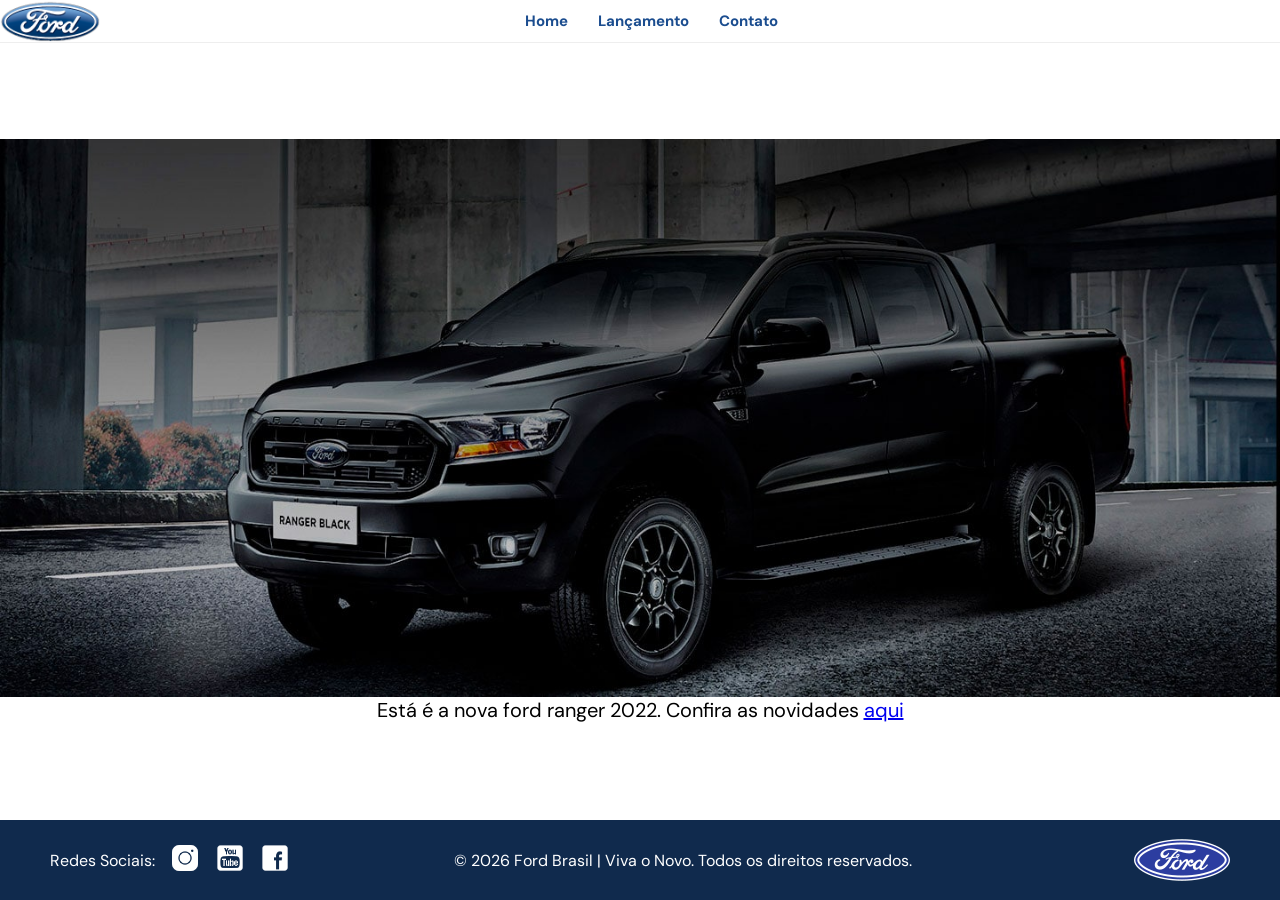
<file: Index.html>
<!DOCTYPE html>
<html lang="pt-br">

<head>
    <meta charset="UTF-8">
    <meta name="viewport" content="width=device-width, initial-scale=1.0">
    <title>DESAFIO_SPRINT</title>
    <link rel="stylesheet" href="css/style-home.css">
    <link rel="stylesheet" href="css/header-footer-reset.css">

</head>

<body>
    <header>
        <img src="img/logo-ford-256.png" alt="Imagem do logo da Ford" class="logo-canto">

        <nav class="menu">
            <!-- Botoes home -->
            <a href="Index.html" class="buttonhome">Home</a>
            <a href="lancamento.html" class="buttonlaca">Lançamento</a>
            <a href="contato.html" class="buttoncontato">Contato</a>
        </nav>
    </header>

    <!-- começo do carrao -->
    <main>
        <a href="lancamento.html" >
            <img src="img/imagem_1.jpg" alt="carro" class="CarroPreto">
        </a>

        <p class="novidadetropa">Está é a nova ford ranger 2022. Confira as novidades <a href="lancamento.html">aqui</a>
        </p>

    </main>
    <footer>

        <div class="redes-socias">
            <p id="text">Redes Sociais: </p>

            <a href="https://www.instagram.com/Ford" target="_blank">
                <img src="img/instagram-logo-50.png" alt="Instagram">
            </a>
            <a href="https://www.youtube.com/@ford" target="_blank">
                <img src="img/youtube-squared-50.png" alt="youtube">
            </a>
            <a href="https://www.facebook.com/FordBrasil/" target="_blank">
                <img src="img/facebook-50.png" alt="facebook">
            </a>
        </div>
        <p class="Copyright">© 2026 Ford Brasil | Viva o Novo. Todos os direitos reservados.</p>
        <img src="img/ford-96.png" alt="Logo Ford">
    </footer>
</body>

</html>
</file>
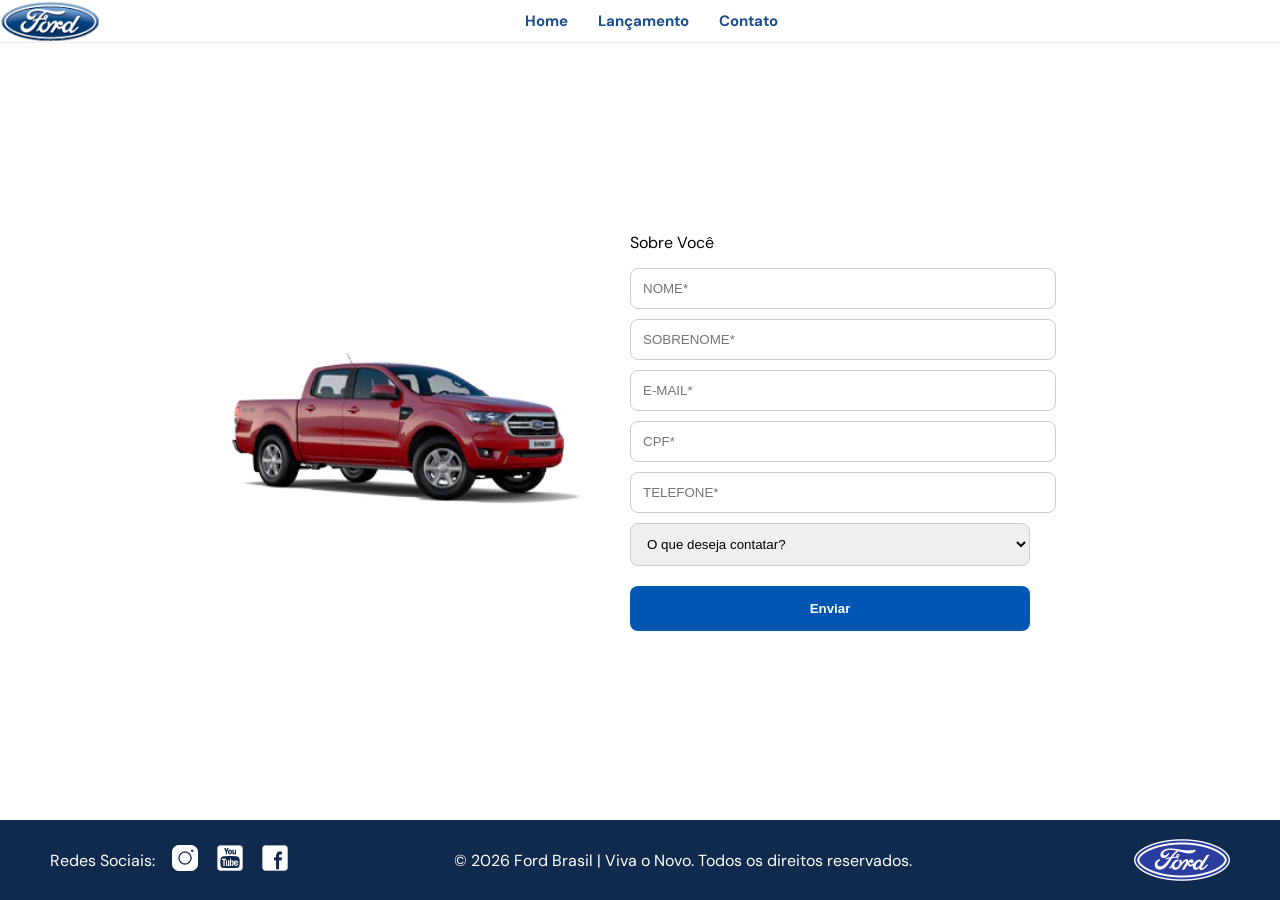
<file: contato.html>
<!DOCTYPE html>
<html lang="pt-br">

<head>
    <meta charset="UTF-8">
    <meta name="viewport" content="width=device-width, initial-scale=1.0">
    <title>Contato</title>
    <link rel="stylesheet" href="/css/contato.css">
    <link rel="stylesheet" href="css/header-footer-reset.css">
</head>

<body>

    <header>
        <img src="img/logo-ford-256.png" alt="Imagem do logo da Ford" class="logo-canto">

        <nav class="menu">
            <!-- Botoes home -->
            <a href="Index.html" class="buttonhome">Home</a>
            <a href="lancamento.html" class="buttonlaca">Lançamento</a>
            <a href="contato.html" class="buttoncontato">Contato</a>
        </nav>
    </header>

    <main>

        <img src="img/xls 2.2 diesel.jpg" alt="Carro XLS" class="imagemcentral">
        <div class="formulario-container">

            <form class="form-contato">
                <h3 class="sobrevc">Sobre Você</h3>
                <input type="text" placeholder="NOME*" required pattern="[A-Za-zÀ-ÿ\s]+"
                    title="O nome deve conter apenas letras.">
                <input type="text" placeholder="SOBRENOME*" required pattern="[A-Za-zÀ-ÿ\s]+"
                    title="O nome deve conter apenas letras.">
                <input type="email" placeholder="E-MAIL*">
                <input type="text" placeholder="CPF*">
                <input type="tel" placeholder="TELEFONE*">

                <select class="aipapai">
                    <option value="">O que deseja contatar?</option>
                    <option value="Reclamações">Reclamações</option>
                    <option value="Elogios">Elogios</option>
                    <option value="Solicitação">Solicitação</option>
                </select>

                <button type="submit" class="btn-enviar" class="botaoenviar">Enviar</button>
            </form>
        </div>



    </main>

    <footer>

        <div class="redes-socias">
            <p>Redes Sociais: </p>

            <a href="https://www.instagram.com/Ford" target="_blank">
                <img src="img/instagram-logo-50.png" alt="Instagram">
            </a>
            <a href="https://www.youtube.com/@ford" target="_blank">
                <img src="img/youtube-squared-50.png" alt="youtube">
            </a>
            <a href="https://www.facebook.com/FordBrasil/" target="_blank">
                <img src="img/facebook-50.png" alt="facebook">
            </a>
        </div>
        <p class="Copyright">© 2026 Ford Brasil | Viva o Novo. Todos os direitos reservados.</p>
        <img src="img/ford-96.png" alt="Logo Ford">

    </footer>

</body>

</html>
</file>
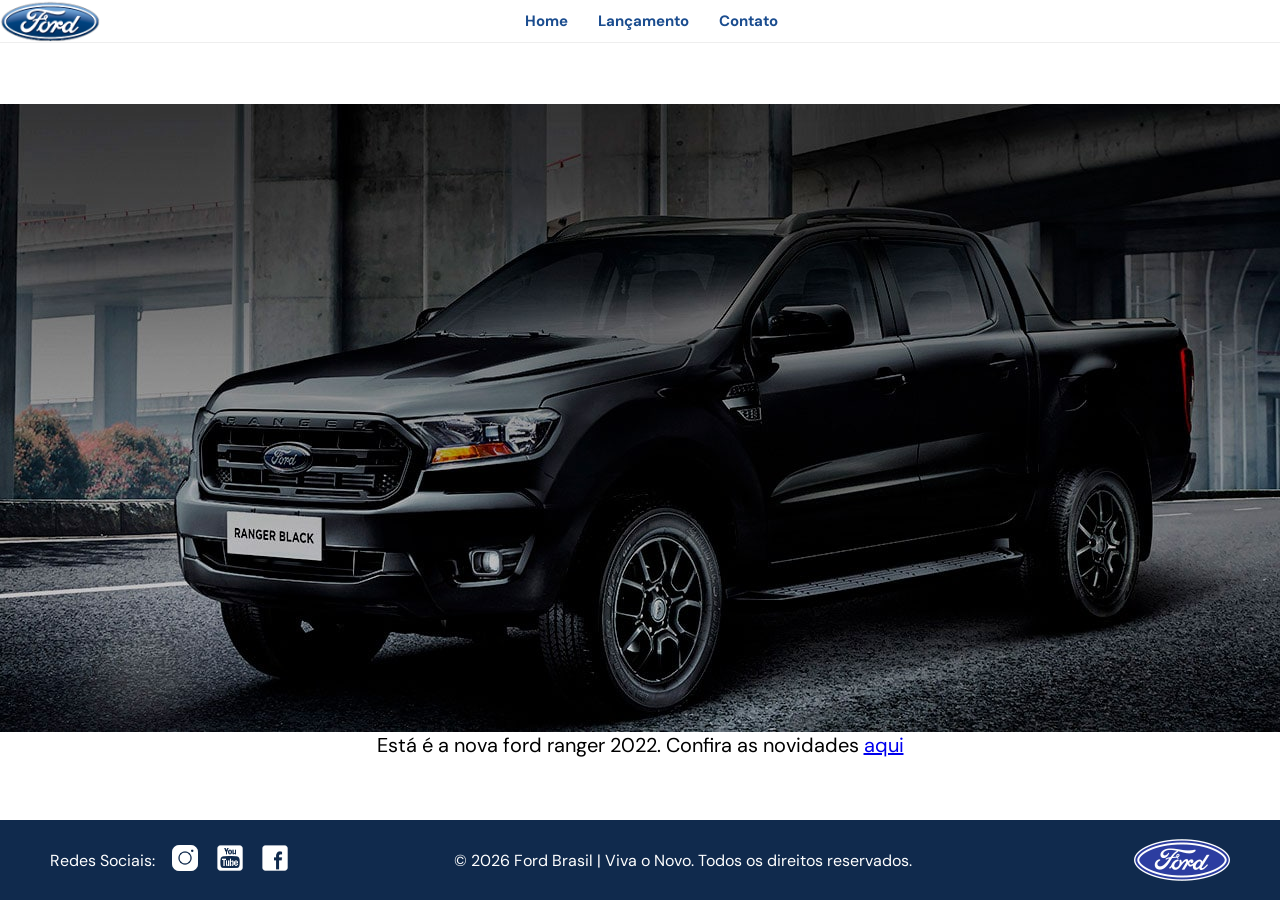
<file: Home.html>
<!DOCTYPE html>
<html lang="pt-br">

<head>
    <meta charset="UTF-8">
    <meta name="viewport" content="width=device-width, initial-scale=1.0">
    <title>DESAFIO_SPRINT</title>
    <link rel="stylesheet" href="css/style-home.css">
    <link rel="stylesheet" href="css/header-footer-reset.css">

</head>

<body>
    <header class="Cabecalho">
        <img src="img/logo-ford-256.png" alt="Imagem do logo da Ford" class="logo-canto">

        <nav class="menu">
            <!-- Botoes home -->
            <a href="Home.html" class="buttonhome">Home</a>
            <a href="lancamento.html" class="buttonlaca">Lançamento</a>
            <a href="contato.html" class="buttoncontato">Contato</a>
        </nav>
    </header>

    <!-- começo do carrao -->
    <main>
        <a href="lancamento.html" class="CarroPreto">
            <img src="img/imagem_1.jpg" alt="carro">
        </a>

        <p class="novidadetropa">Está é a nova ford ranger 2022. Confira as novidades <a href="lancamento.html">aqui</a>
        </p>

    </main>
    <footer>

        <div class="redes-socias">
            <p id="text">Redes Sociais: </p>

            <a href="https://www.instagram.com/Ford" target="_blank">
                <img src="img/instagram-logo-50.png" alt="Instagram">
            </a>
            <a href="https://www.youtube.com/@ford" target="_blank">
                <img src="img/youtube-squared-50.png" alt="youtube">
            </a>
            <a href="https://www.facebook.com/FordBrasil/" target="_blank">
                <img src="img/facebook-50.png" alt="facebook">
            </a>
        </div>
        <p class="Copyright">© 2026 Ford Brasil | Viva o Novo. Todos os direitos reservados.</p>
        <img src="img/ford-96.png" alt="Logo Ford">
    </footer>
</body>

</html>
</file>
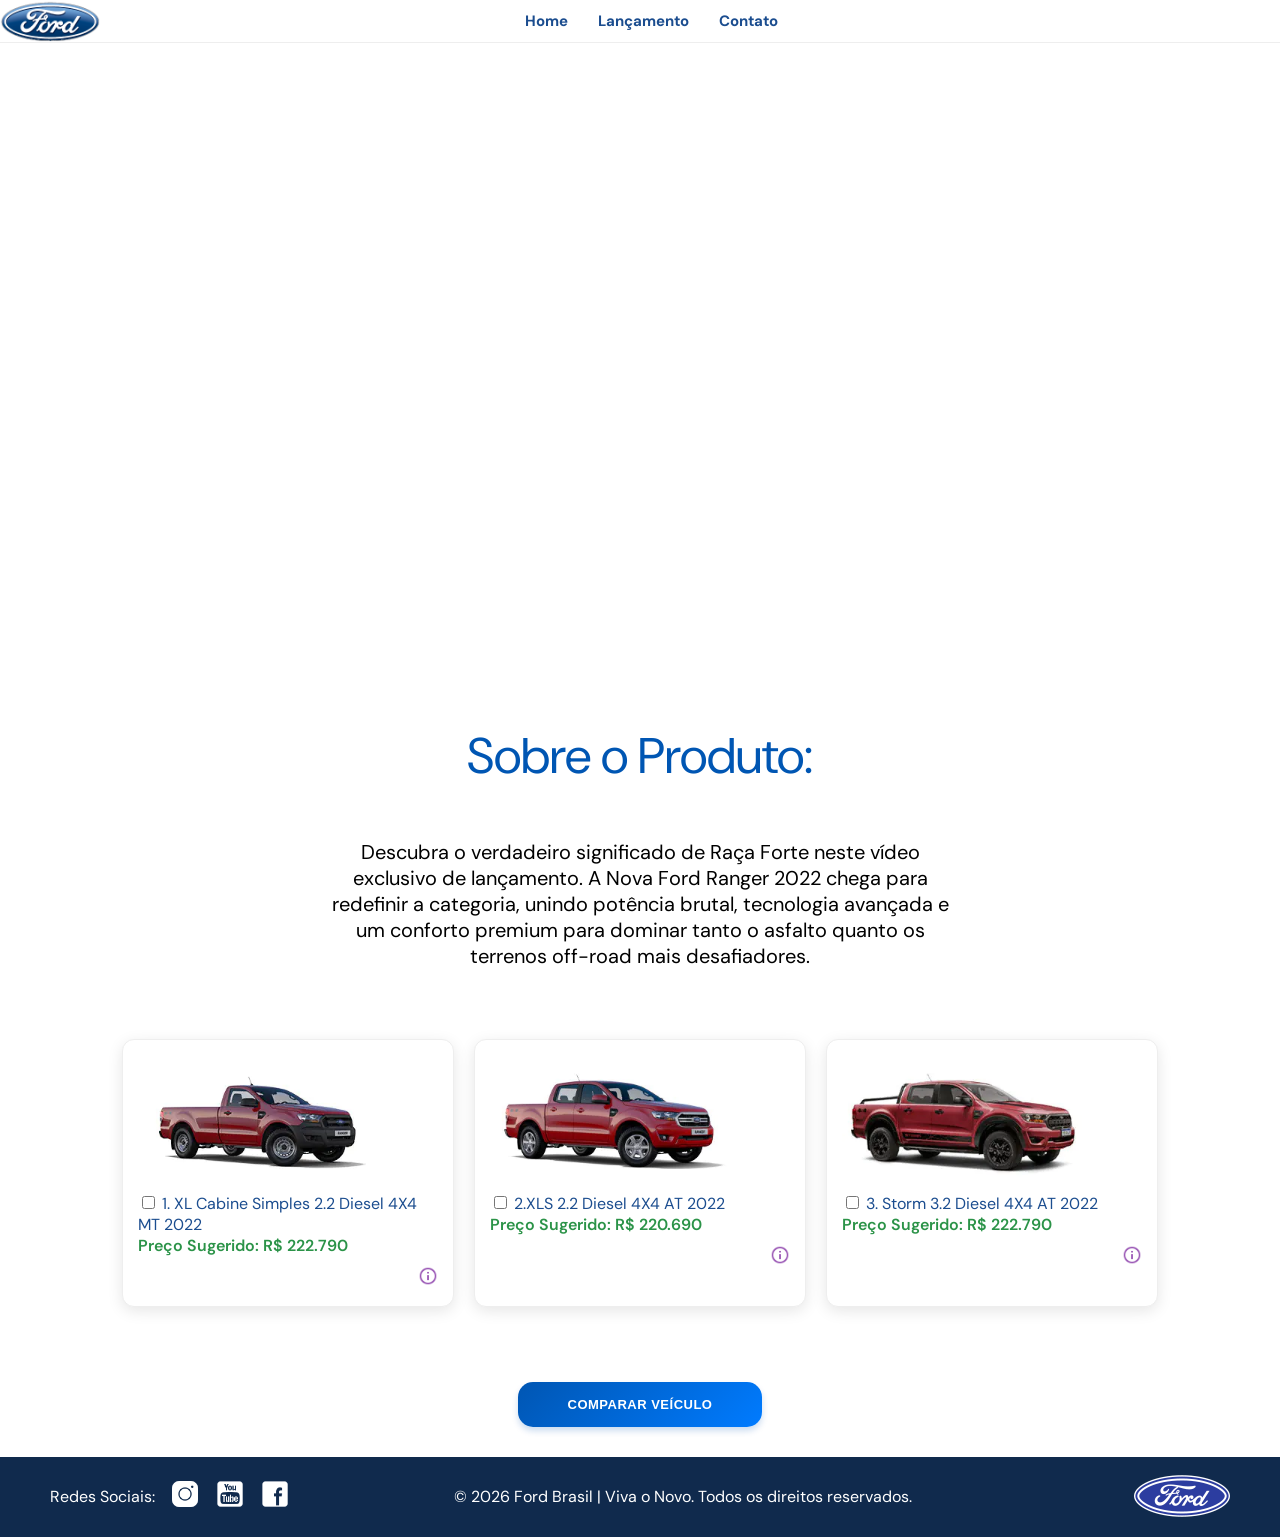
<file: lancamento.html>
<!DOCTYPE html>
<html lang="pt-br">

<head>
    <meta charset="UTF-8">
    <meta name="viewport" content="width=device-width, initial-scale=1.0">
    <title>Lançamento</title>
    <link rel="stylesheet" href="css/style-lancamento.css">
    <link rel="stylesheet" href="css/header-footer-reset.css">

</head>

<body>

    <header>
        <img src="img/logo-ford-256.png" alt="Imagem do logo da Ford" class="logo-canto">

        <nav class="menu">
            <!-- Botoes home -->
            <a href="Index.html" class="buttonhome">Home</a>
            <a href="lancamento.html" class="buttonlaca">Lançamento</a>
            <a href="contato.html" class="buttoncontato">Contato</a>
        </nav>
    </header>


    <main>

        <iframe src="https://www.youtube.com/embed/vQsryuNmsL0?si=Maav3-MBEiC8cHE3" title="YouTube video player"
            frameborder="0"
            allow="accelerometer; autoplay; clipboard-write; encrypted-media; gyroscope; picture-in-picture; web-share"
            referrerpolicy="strict-origin-when-cross-origin" allowfullscreen class="video"></iframe>

        <div class="Confereaitropa-geral">
            <h2 class="Confereaitropa"> Sobre o Produto:</h2>
            <p class="Confereaitropa2">Descubra o verdadeiro significado de Raça Forte neste vídeo exclusivo de
                lançamento. A Nova Ford Ranger 2022 chega para redefinir a categoria, unindo potência brutal, tecnologia
                avançada e um conforto premium para dominar tanto o asfalto quanto os terrenos off-road mais
                desafiadores.</p>
        </div>

        <!-- 1 caixa papa -->

        <div class="Lista_Lançamento">
            <div class="Card-Carro">

                <img src="img/XL Cabine.jpg" alt="Imagem XL AT" class="fotocarro1">
                <label for="XL">
                    <input type="checkbox" id="XL">
                    <span><strong class="XL-text">1. XL Cabine Simples 2.2 Diesel 4X4 MT 2022</strong></span>
                    <span class="preco">Preço Sugerido: R$ 222.790</span>
                    <div class="option">
                </label>
                <img src="img/info.png" alt="Info">

            </div>

        </div>


        <!-- 2 caixa kkk -->


        <div class="Card-Carro">
            <img src="img/xls 2.2 diesel.jpg" alt="Imagem XL MT" class="fotocarro2">
            <label for="XL2">
                <input type="checkbox" id="XL2">
                <span><strong class="XL2-texte">2.XLS 2.2 Diesel 4X4 AT 2022</strong></span>
                <span class="preco">Preço Sugerido: R$ 220.690</span>
                <div class="option">
            </label>
            <img src="img/info.png" alt="Info">

        </div>

        </div>


        <!-- ultima caixa -->


        <div class="Card-Carro">


            <img src="img/storm.jpg" alt="Imagem Storm" class="fotocarro3">
            <label for="storm">
                <input type="checkbox" id="storm">
                <span><strong class="storm-text">3. Storm 3.2 Diesel 4X4 AT 2022</strong></span>
                <span class="preco"> Preço Sugerido: R$ 222.790</span>
                <div class="option">
            </label>
            <img src="img/info.png" alt="Info">

        </div>

        </div>

        </div>


        <button class="btn-comparar">Comparar Veículo</button>

    </main>


    <footer>

        <div class="redes-socias">
            <p>Redes Sociais: </p>

            <a href="https://www.instagram.com/Ford" target="_blank">
                <img src="img/instagram-logo-50.png" alt="Instagram">
            </a>
            <a href="https://www.youtube.com/@ford" target="_blank">
                <img src="img/youtube-squared-50.png" alt="youtube">
            </a>
            <a href="https://www.facebook.com/FordBrasil/" target="_blank">
                <img src="img/facebook-50.png" alt="facebook">
            </a>
        </div>

        <p class="Copyright">© 2026 Ford Brasil | Viva o Novo. Todos os direitos reservados.</p>

        <img src="img/ford-96.png" alt="Logo Ford">

    </footer>

</body>

</html>
</file>
<file: css/style-home.css>
main {
    flex: 1;
    display: flex;
    flex-direction: column;
    align-items: center;
    justify-content: center;
}

.CarroPreto:hover {
    transform: translateY(-5px);
}

body {
    margin: 0;
    font-family: Arial, Helvetica, sans-serif;
    min-height: 100vh;
    display: flex;
    flex-direction: column;
}

.CarroPreto {

    width: 1400px;
    height: auto;
    max-width: 100%;
    height: auto;
    justify-content: center;
    display: flex;
    transition: transform 0.5s ease;

}

.novidadetropa {
    font-family: "DM Sans", sans-serif;
    font-size: 20px;
    text-align: center;
}

@media screen and (max-width: 768px) {

    main {
        display: flex;
        flex: 1;
    }

    .CarroPreto {
        max-width: 100%;
        justify-content: center;
        display: flex;
    
    }

}
</file>
<file: css/contato.css>
body {
    margin: 0;
    font-family: Arial, Helvetica, sans-serif;
    min-height: 100vh;
    display: flex;
    flex-direction: column;
}

.formulario-container {
    display: flex;
    align-items: center;
    justify-content: center;
    gap: 40px;
    padding: 40px;
}


.form-contato {
    display: flex;
    flex-direction: column;
    width: 400px;
}

.form-contato h3 {
    margin-bottom: 15px;
}

/*  caixinha de texto BONITINHA XD */
input,
select {
    width: 100%;
    padding: 12px;
    margin-bottom: 10px;
    border: 1px solid #ccc;
    border-radius: 8px;
    outline: none;
}

.btn-enviar {
    background-color: #0056b3;
    color: white;
    padding: 15px;
    border: none;
    border-radius: 8px;
    font-weight: bold;
    cursor: pointer;
    margin-top: 10px;
}

.imagemcentral {
    display: flex;
    align-items: center;
    justify-content: space-between;
    width: 380px;

}

main {
    flex: 1;
    display: flex;
    align-items: center;
    justify-content: center;
}

.btn-enviar {
    background-color: #0056b3;
    transition: all 0.3s ease;
}

.btn-enviar:hover {
    background-color: #016cdd;
    transform: scale(1.05);
    transform: translateY(-5px);
}

.Copyright {
    margin-right: 5%;
}

.sobrevc {
    font-family: "DM Sans", sans-serif;
}

/* MEDIA QUERY PARA CELULARES / TABLETS */
@media screen and (max-width: 768px) {

    main {
        display: flex;
        flex-direction: column;
    }

    .formulario-container {
        padding: 20px;
        gap: 30px;
    }


    .form-contato {
        width: 100%;
        max-width: 400px;
    }

    .imagemcentral {
        display: flex;
        flex-direction: column;
        justify-content: center;
    }

    .imagemcentral img {
        max-width: 100%;
        height: auto;
    }
}
</file>
<file: css/style-lancamento.css>
body {
    margin: 0;
    font-family: Arial, Helvetica, sans-serif;
    min-height: 100vh;
    display: flex;
    flex-direction: column;
}

main {
    flex: 1;
    display: flex;
    flex-direction: column;
    align-items: center;
    justify-content: center;
}

main img {
    max-width: 80%;
    height: auto;
}

.video {
    display: block;
    margin-top: 50px;
    width: 1200px;
    height: 600px;

}


.Confereaitropa {
    font-family: "DM Sans", sans-serif;
    color: #0056b3;
    margin-top: 30px;
    margin-bottom: 50px;
    font-size: 50px;
    justify-content: center;
    display: flex;

}

.Confereaitropa2 {
    font-family: "DM Sans", sans-serif;
    margin-bottom: 50px;
    font-size: 20px;
    width: 40rem;
    justify-content: center;
    display: flex;
    text-align: center;
}

.Lista_Lançamento {
    display: flex;
    flex-wrap: wrap;
    gap: 20px;
    list-style: none;
    padding: 20px;
    justify-content: center;
    margin-bottom: 40px;
}

.Card-Carro {
    background: #ffffff;
    border-radius: 12px;
    box-shadow: 0 4px 15px rgba(0, 0, 0, 0.1);
    padding: 15px;
    width: 300px;
    display: flex;
    flex-direction: column;
    transition: transform 0.3s ease;
    border: 1px solid #eee;
}


.Card-Carro:hover {
    transform: translateY(-5px);
}


.fotocarro1,
.fotocarro2,
.fotocarro3 {
    display: flex;
    height: auto;
    border-radius: 8px;
    justify-content: center;
}

.preco {
    color: #2b9348;
    font-weight: 600;
    font-family: "DM Sans", sans-serif;
    display: flex;
    flex-direction: column;
}


.option {
    margin-top: auto;
    text-align: right;
    padding-top: 10px;
}

.option img {
    width: 20px !important;
    height: 20px !important;
    cursor: pointer;
}

.Card-Carro {
    color: #1b4d8f;
    font-family: "DM Sans", sans-serif;
}

.btn-comparar {
    display: inline-block;
    background-color: #0056b3;
    color: white;
    padding: 15px 50px;
    border-radius: 15px;
    font-size: 13px;
    font-weight: 600;
    text-transform: uppercase;
    letter-spacing: 0.5px;
    text-align: center;
    margin-top: 15px;
    cursor: default;
    margin: 15px 0 30px 0;
    transition: transform 0.5s ease;
    box-shadow: 0 4px 6px rgba(0, 86, 179, 0.2);
    border: none;


    background: linear-gradient(135deg, #0056b3 0%, #007bff 100%);
}

.btn-comparar:hover {
    transform: translateY(-5px);
}



@media (max-width: 1269px) {
    .video {
        width: 100%;
        aspect-ratio: 16 / 9;
        height: auto;
        margin-top: 80px;
    }
}

@media screen and (max-width: 768px) {

    main img {
        max-width: 95%;
    }


    .Lista_Lançamento {
        padding: 10px;
        gap: 15px;
        max-width: 100%;
        max-height: 100%;
        width: 60%;
        height: 60%;
        justify-content: center;

    }

    .Confereaitropa {
        font-size: 30px;
        margin-top: 20px;
        margin-bottom: 25px;
        text-align: center;

    }

    .Confereaitropa2 {
        font-size: 16px;
        width: 90%;
        max-width: 400px;
        margin-bottom: 30px;
        margin-left: auto;
        margin-right: auto;
    }
}
</file>
